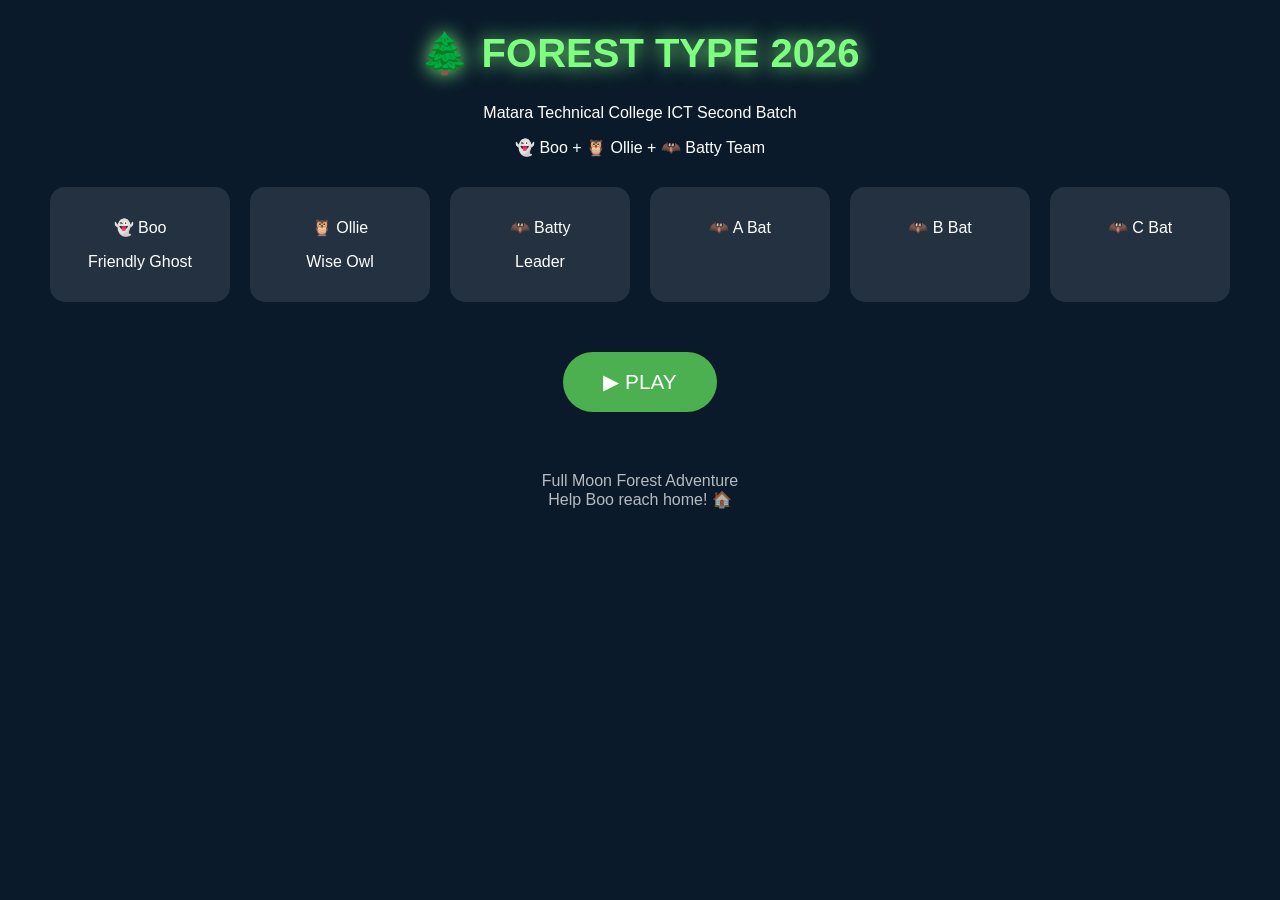
<file: index.html>
<!DOCTYPE html>
<html>
<head>
<meta name="viewport" content="width=device-width, initial-scale=1.0">
<title>FOREST TYPE 2026</title>
<style>
body{margin:0;background:#0a1a2a;color:white;text-align:center;font-family:sans-serif}
h1{font-size:2.5rem;color:#7fff7f;text-shadow:0 0 20px #7fff7f;margin-top:30px}
.characters{display:flex;flex-wrap:wrap;justify-content:center;gap:20px;margin:30px}
.char{background:rgba(255,255,255,0.1);padding:15px;border-radius:15px;width:150px}
.char img{width:100%;border-radius:10px}
.play{background:#4CAF50;color:white;padding:18px 40px;font-size:1.3rem;border:none;border-radius:50px;margin:20px;cursor:pointer}
</style>
</head>
<body>
<h1>🌲 FOREST TYPE 2026</h1>
<p>Matara Technical College ICT Second Batch</p>
<p>👻 Boo + 🦉 Ollie + 🦇 Batty Team</p>

<div class="characters">
<div class="char"><p>👻 Boo</p><p>Friendly Ghost</p></div>
<div class="char"><p>🦉 Ollie</p><p>Wise Owl</p></div>
<div class="char"><p>🦇 Batty</p><p>Leader</p></div>
<div class="char"><p>🦇 A Bat</p></div>
<div class="char"><p>🦇 B Bat</p></div>
<div class="char"><p>🦇 C Bat</p></div>
</div>

<button class="play" onclick="alert('Game Starting Soon! Next: Add Firebase')">▶ PLAY</button>

<p style="margin-top:40px;opacity:0.7">Full Moon Forest Adventure<br>Help Boo reach home! 🏠</p>
</body>
</html>
</file>
